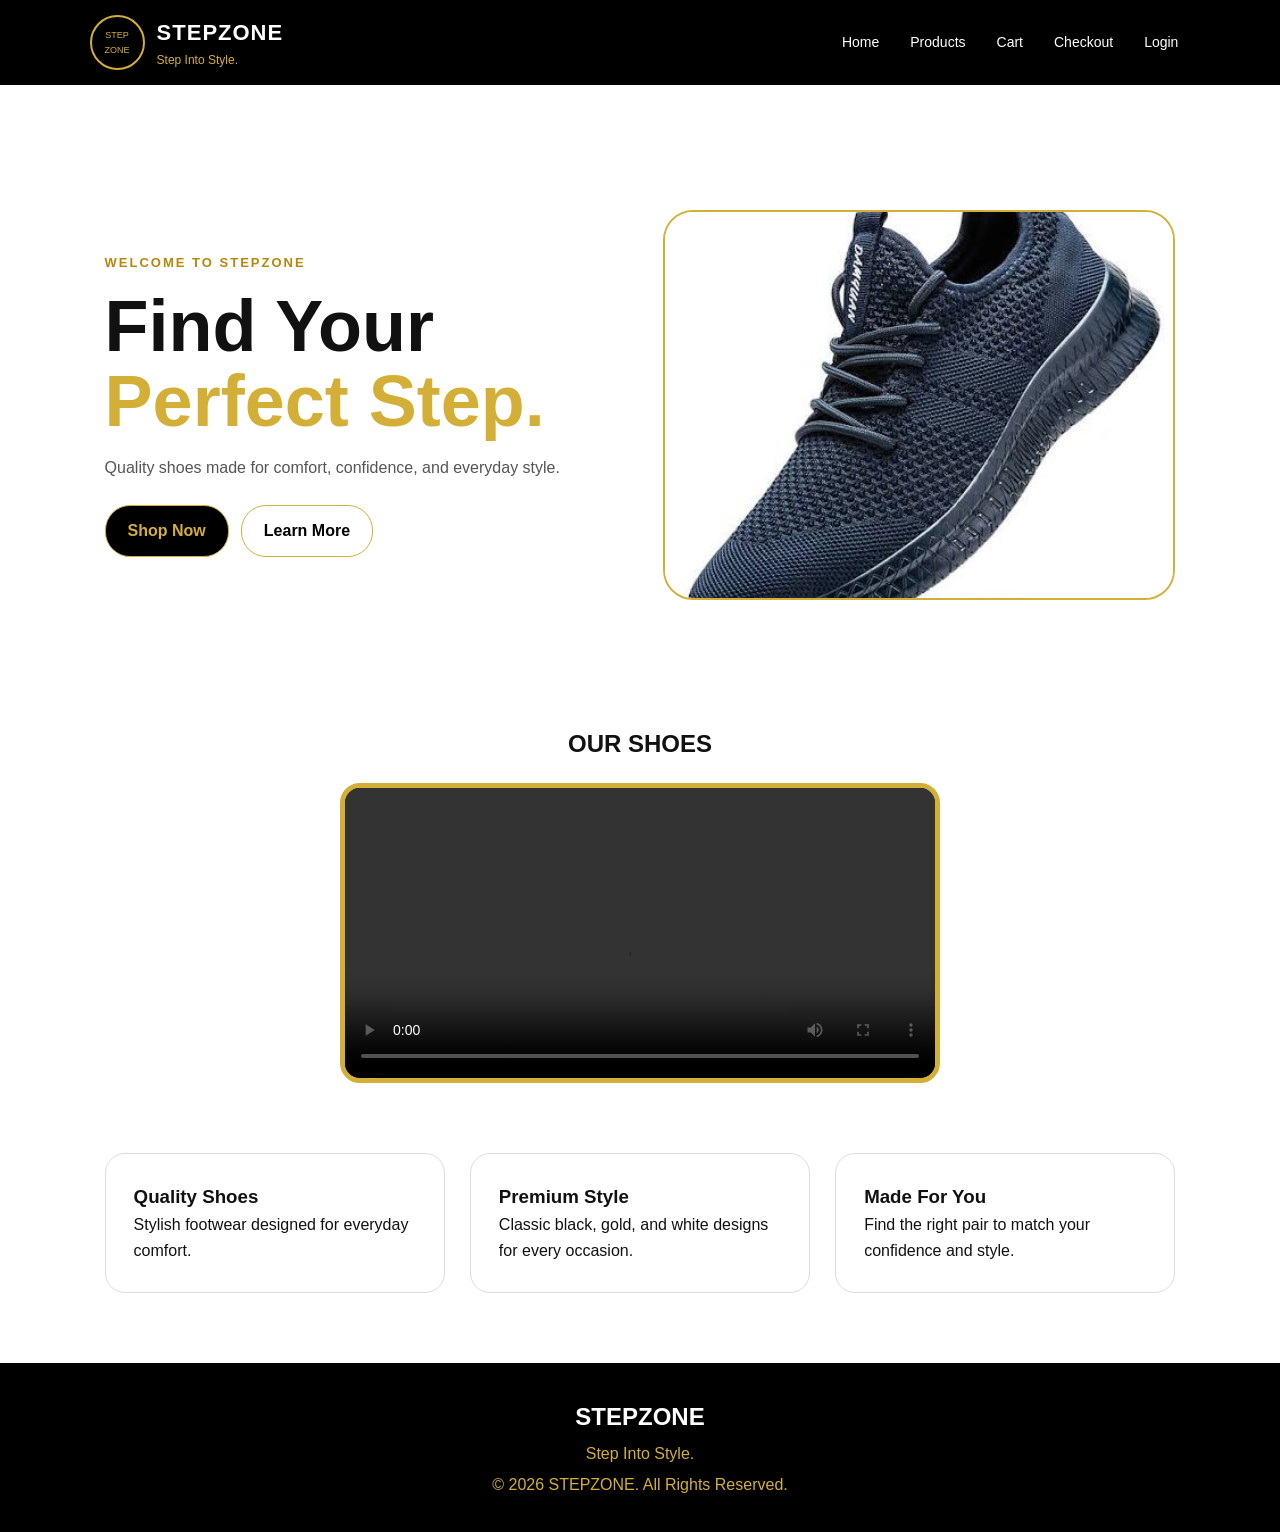
<file: index.html>
<!DOCTYPE html>
<html lang="en">

<head>
    <meta charset="UTF-8">
    <meta name="viewport" content="width=device-width,initial-scale=1.0">
    <title>STEPZONE - Home</title>
    <link rel="stylesheet" href="style.css">
</head>

<body>
    <header class="header">

        <div class="brand">
            <div class="logo">STEP<br>ZONE</div>
            <div>
                <h1>STEPZONE</h1>
                <p>Step Into Style.</p>
            </div>
        </div>
        <nav class="nav">
            <a href="index.html">Home</a><a href="products.html">Products</a>
            <a href="cart.html">Cart</a><a href="checkout.html">Checkout</a>
            <a href="#login">Login</a>
        </nav>
    </header>

    <main>

        <section class="section">
            <div class="hero">
                <div class="hero-text">
                    <p class="eyebrow">WELCOME TO STEPZONE</p>
                    <h2>Find Your <span>Perfect Step.</span></h2>
                    <p>Quality shoes made for comfort, confidence, and everyday style.</p>
                    <div class="buttons"><a href="products.html" class="btn">Shop Now</a>
                        <a href="#about" class="btn light">Learn More</a>
                    </div>
                </div>

                <div class="hero-photo"><img src="shoe2.jpg" alt="Golden Step shoe"></div>
            </div>

            <div class="video-area">
                <h2>OUR SHOES</h2>
                <p></p>

                <div class="video-box"><video controls autoplay loop src="vid.mp4" type="video/mp4"></video></div>
            </div>

            <div id="about" class="cards">
                <div class="info-card">

                    <h3>Quality Shoes</h3>
                    <p>Stylish footwear designed for everyday comfort.</p>
                </div>

                <div class="info-card">
                    <h3>Premium Style</h3>
                    <p>Classic black, gold, and white designs for every occasion.</p>
                </div>

                <div class="info-card">
                    <h3>Made For You</h3>
                    <p>Find the right pair to match your confidence and style.</p>
                </div>
            </div>
        </section>
        <section id="login" class="login-overlay">
            <div class="login-box"><a href="home.html" class="close"></a>
                <p class="eyebrow">WELCOME BACK</p>
                <h2>Login</h2><label>Email</label><input type="email" placeholder="Enter email">
                <label>Password</label><input type="password" placeholder="Enter password">
                <a href="home.html" class="btn login-btn">LOGIN</a>
            </div>
        </section>
    </main>
    <footer>
        <h2>STEPZONE</h2>
        <p>Step Into Style.</p>
        <p>© 2026 STEPZONE. All Rights Reserved.</p>
    </footer>
</body>

</html>
</file>
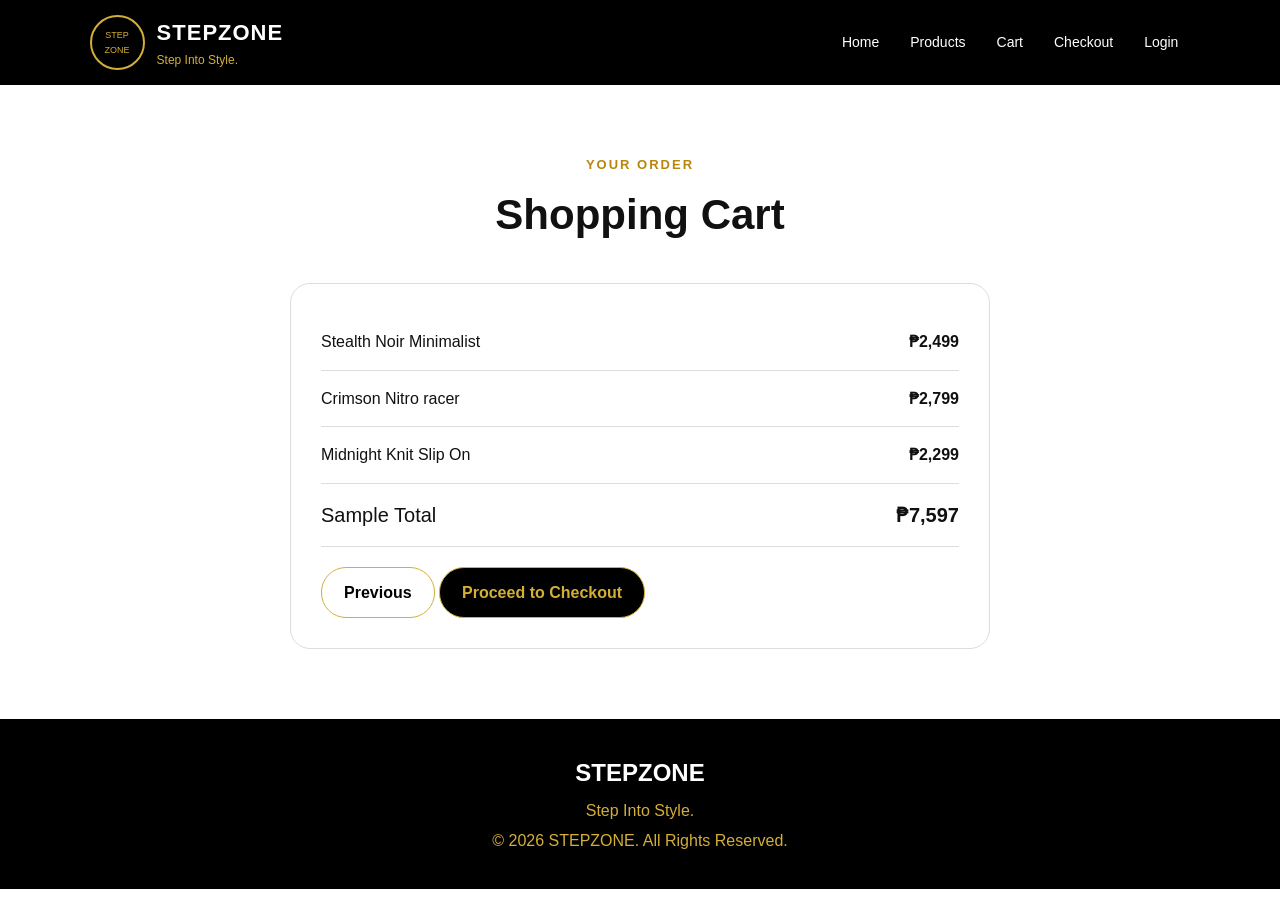
<file: cart.html>
<!DOCTYPE html>
<html lang="en">

<head>
    <meta charset="UTF-8">
    <meta name="viewport" content="width=device-width,initial-scale=1.0">
    <title>Golden Step - Cart</title>
    <link rel="stylesheet" href="style.css">
</head>

<body>
    <header class="header">
        <div class="brand">
            <div class="logo">STEP<br>ZONE</div>
            <div>
                <h1>STEPZONE</h1>
                <p>Step Into Style.</p>
            </div>
        </div>
        <nav class="nav">
            <a href="home.html">Home</a><a href="products.html">Products</a>
            <a href="cart.html">Cart</a><a href="checkout.html">Checkout</a>
            <a href="home.html">Login</a>
        </nav>
    </header>
    <main>
        <section class="section">
            <div class="title">
                <p class="eyebrow">YOUR ORDER</p>
                <h2>Shopping Cart</h2>
            </div>
            <div class="cart-box">
                <div class="cart-item">
                    <span>Stealth Noir Minimalist</span><strong>₱2,499</strong>
                </div>
                <div class="cart-item"><span>Crimson Nitro racer</span><strong>₱2,799</strong></div>
                <div class="cart-item"><span>Midnight Knit Slip On</span><strong>₱2,299</strong></div>
                <div class="total">
                    <span>Sample Total</span><strong>₱7,597</strong>
                </div>
                <a href="products.html" class="btn light">Previous</a>
                <a href="checkout.html" class="btn">Proceed to Checkout</a>
            </div>
        </section>
    </main>
    <footer>
        <h2>STEPZONE</h2>
        <p>Step Into Style.</p>
        <p>© 2026 STEPZONE. All Rights Reserved.</p>
    </footer>
</body>

</html>
</file>
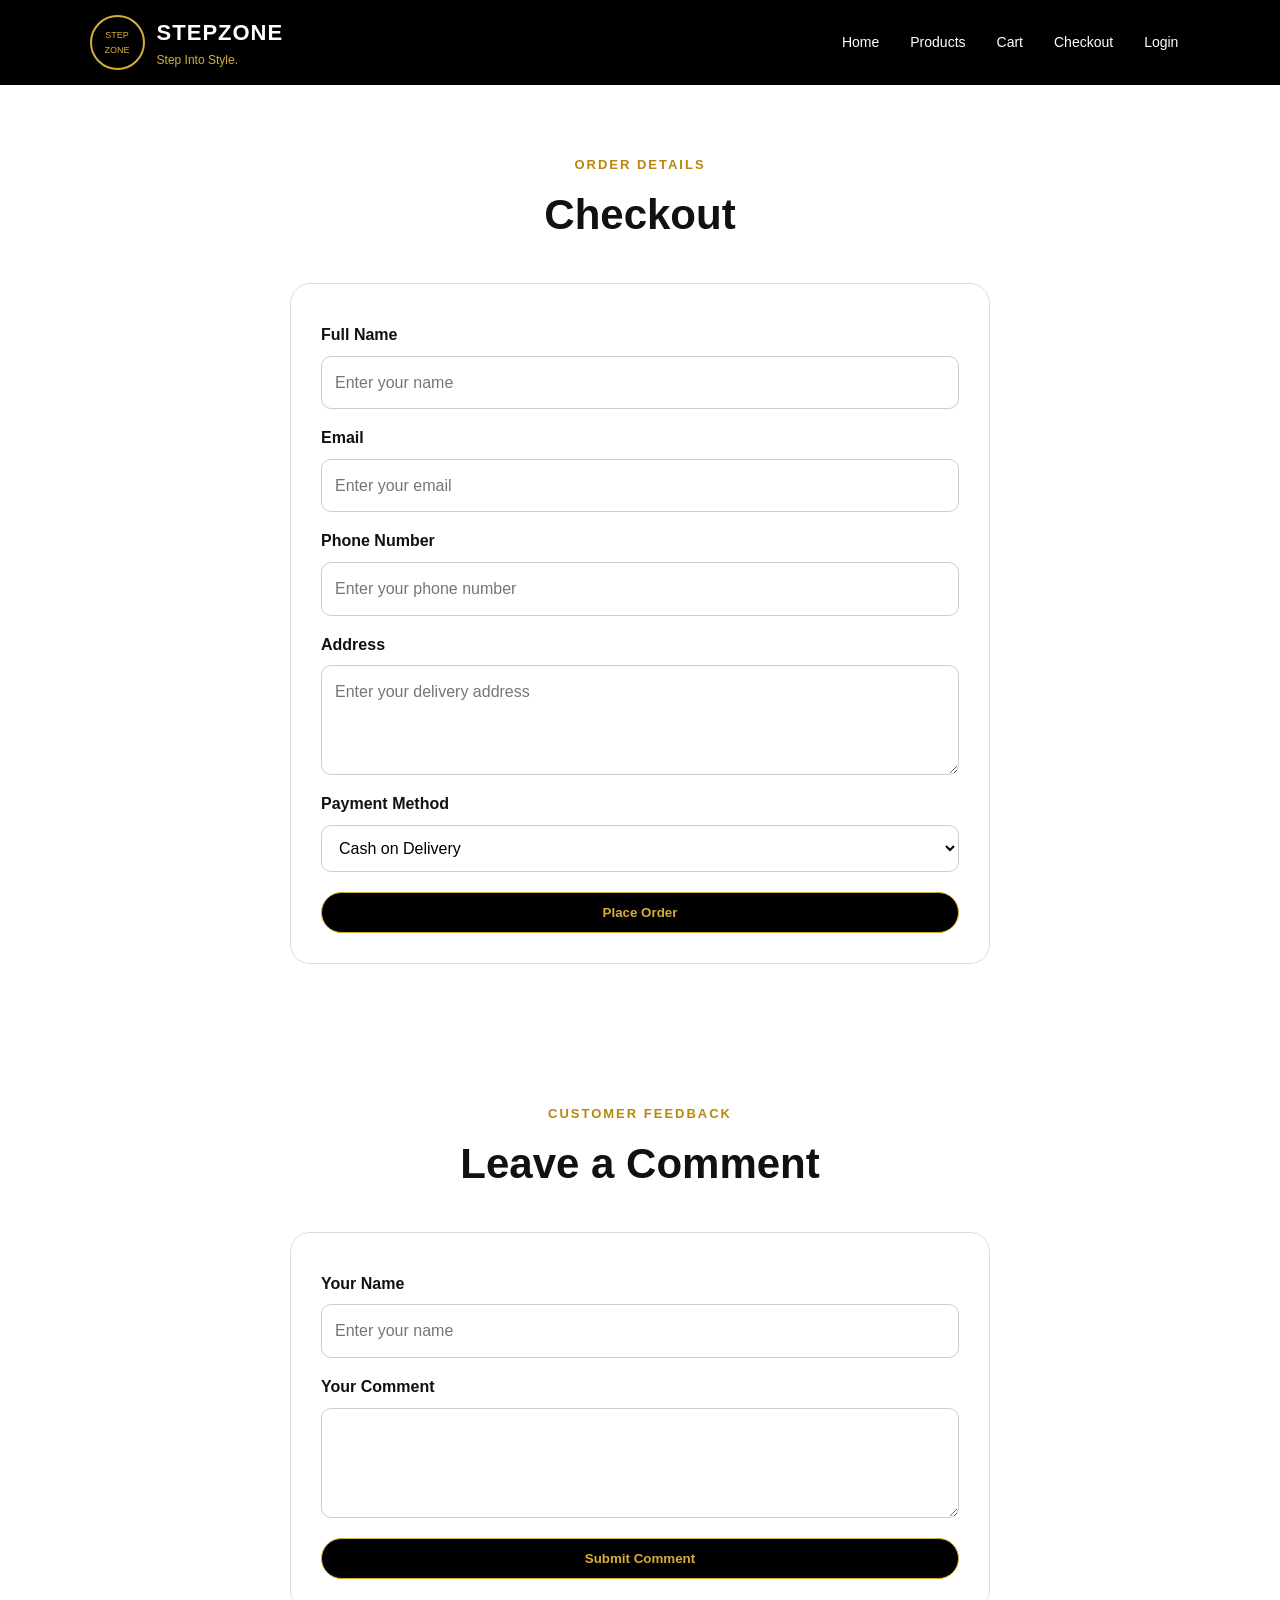
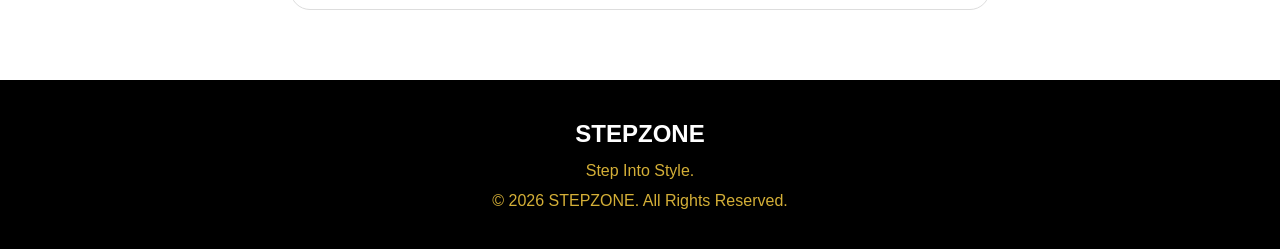
<file: checkout.html>
<!DOCTYPE html>
<html lang="en">

<head>
    <meta charset="UTF-8">
    <meta name="viewport" content="width=device-width,initial-scale=1.0">
    <title>STEPZONE - Checkout</title>
    <link rel="stylesheet" href="style.css">
</head>

<body>
    <header class="header">
        <div class="brand">
            <div class="logo">STEP<br>ZONE</div>
            <div>
                <h1>STEPZONE</h1>
                <p>Step Into Style.</p>
            </div>
        </div>
        <nav class="nav"><a href="home.html">Home</a>
            <a href="products.html">Products</a>
            <a href="cart.html">Cart</a>
            <a href="checkout.html">Checkout</a>
            <a href="home.html#login">Login</a>
        </nav>
    </header>
    <main>
        <section class="section">
            <div class="title">
                <p class="eyebrow">ORDER DETAILS</p>
                <h2>Checkout</h2>
            </div>
            <form class="form-box">
                <label>Full Name</label>
                <input type="text" placeholder="Enter your name" required><label>Email</label>
                <input type="email" placeholder="Enter your email" required><label>Phone Number</label>
                <input type="tel" placeholder="Enter your phone number" required><label>Address</label>
                <textarea placeholder="Enter your delivery address" required></textarea>
                <label>Payment Method</label><select>
                    <option>Cash on Delivery</option>
                    <option>GCash</option>
                    <option>Bank Transfer</option>
                </select>


                <button type="submit" class="btn">Place Order</button>
            </form>
        </section>


        <section class="section">
            <div class="title">
                <p class="eyebrow">CUSTOMER FEEDBACK</p>
                <h2>Leave a Comment</h2>
            </div>
            <form class="form-box">
                <label>Your Name</label><input type="text" placeholder="Enter your name">
                <label>Your Comment</label><textarea placeholder="Write your feedback here...">
            </textarea><button type="submit" class="btn">Submit Comment</button>
            </form>
        </section>
    </main>
    <footer>
        <h2>STEPZONE</h2>
        <p>Step Into Style.</p>
        <p>© 2026 STEPZONE. All Rights Reserved.</p>
    </footer>
</body>

</html>
</file>
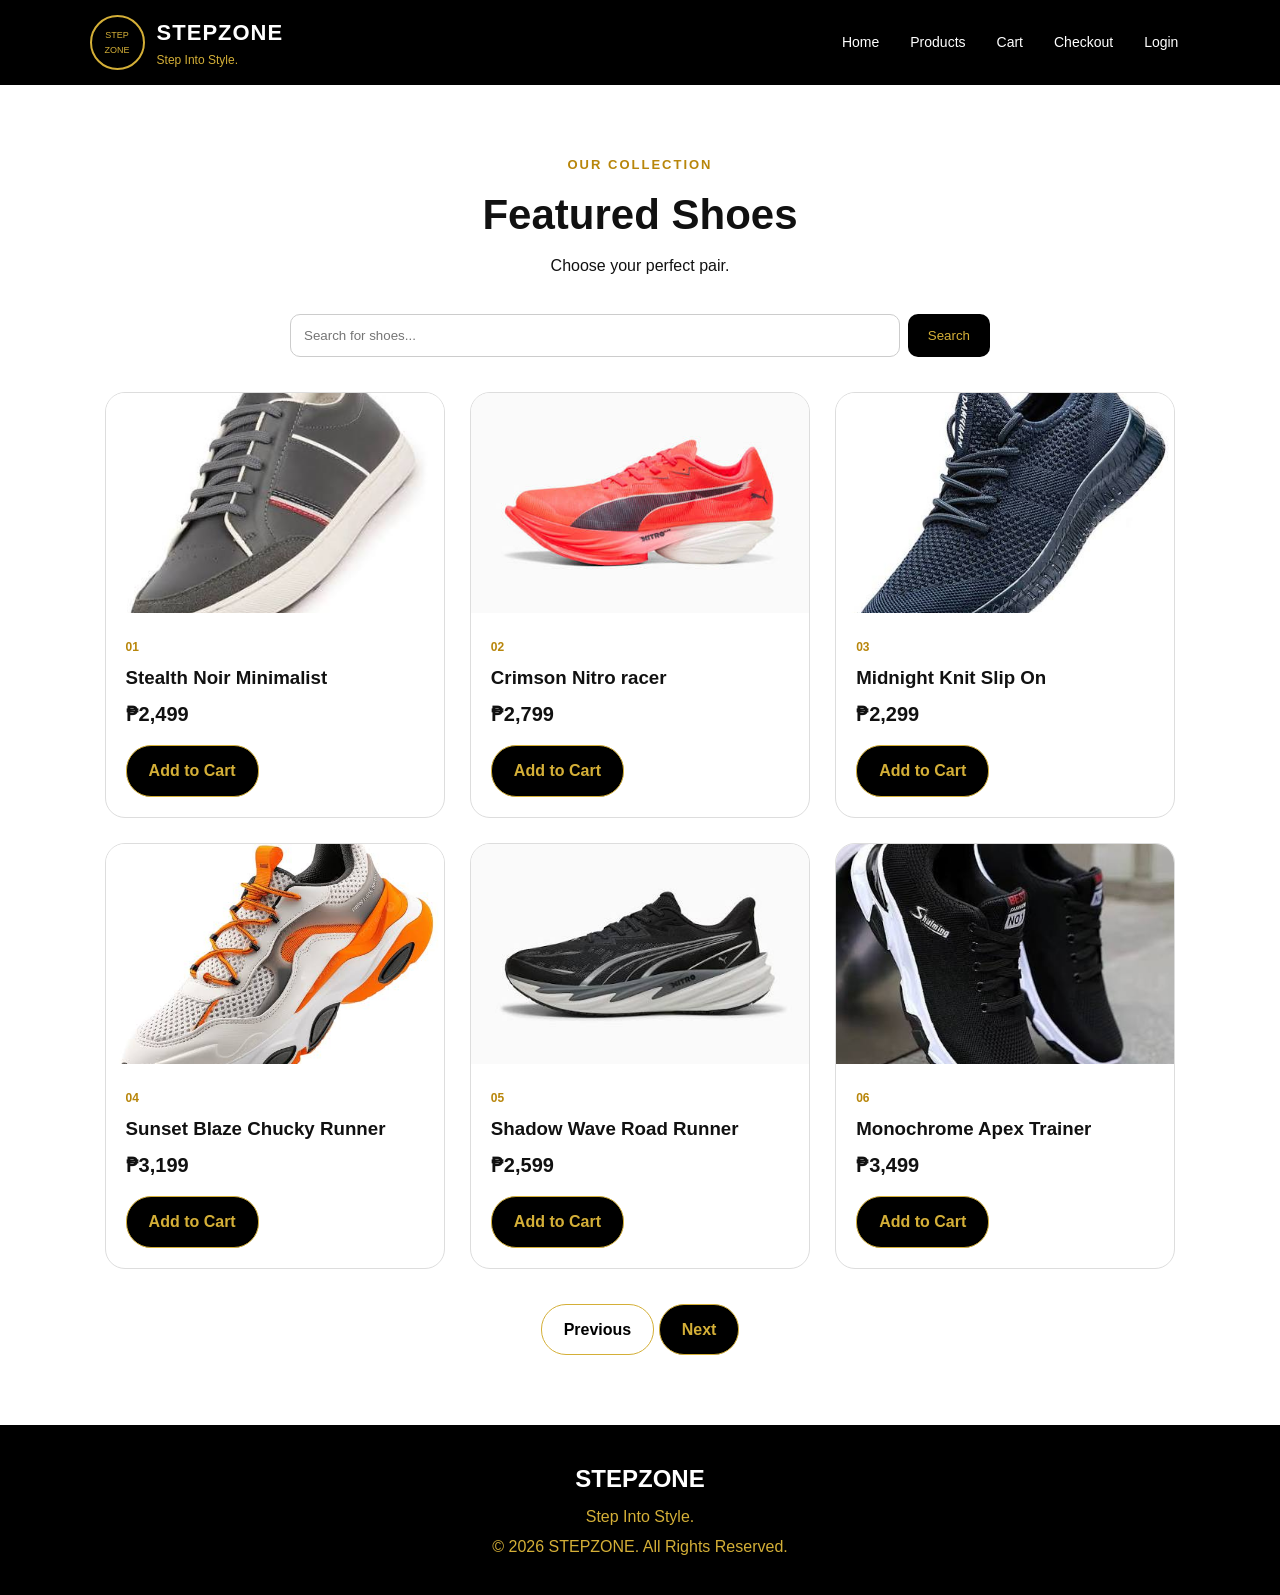
<file: products.html>
<!DOCTYPE html>
<html lang="en">

<head>
    <meta charset="UTF-8">
    <meta name="viewport" content="width=device-width,initial-scale=1.0">
    <title> STEPZONE- Products</title>
    <link rel="stylesheet" href="style.css">
</head>

<body>

    <header class="header">
        <div class="brand">
            <div class="logo">STEP<br>ZONE</div>
            <div>
                <h1>STEPZONE</h1>
                <p>Step Into Style.</p>
            </div>
        </div>
        <nav class="nav">
            <a href="home.html">Home</a><a href="products.html">Products</a>
            <a href="cart.html">Cart</a><a href="checkout.html">Checkout</a>
            <a href="index.html#login">Login</a>
        </nav>
    </header>
    <main>
        <section class="section">
            <div class="title">
                <p class="eyebrow">OUR COLLECTION</p>
                <h2>Featured Shoes</h2>
                <p>Choose your perfect pair.</p>
            </div>
            <div class="search"><input type="search" placeholder="Search for shoes..."><button>Search</button></div>
            <div class="product-grid">
                <article class="product"><img src="shoe.jpg" alt="Golden Runner">
                    <div class="product-info"><span>01</span>
                        <h3>Stealth Noir Minimalist</h3>
                        <p class="price">₱2,499</p><a href="cart.html" class="btn">Add to Cart</a>
                    </div>
                </article>
                <article class="product"><img src="shoe1.jpg" alt="Classic Black">
                    <div class="product-info"><span>02</span>
                        <h3>Crimson Nitro racer</h3>
                        <p class="price">₱2,799</p><a href="cart.html" class="btn">Add to Cart</a>
                    </div>
                </article>
                <article class="product"><img src="shoe2.jpg" alt="Urban White">
                    <div class="product-info"><span>03</span>
                        <h3>Midnight Knit Slip On</h3>
                        <p class="price">₱2,299</p><a href="cart.html" class="btn">Add to Cart</a>
                    </div>
                </article>
                <article class="product"><img src="shoe3.jpg" alt="Royal Gold">
                    <div class="product-info"><span>04</span>
                        <h3>Sunset Blaze Chucky Runner</h3>
                        <p class="price">₱3,199</p><a href="cart.html" class="btn">Add to Cart</a>
                    </div>
                </article>
                <article class="product"><img src="shoe4.jpg" alt="Street Classic">
                    <div class="product-info"><span>05</span>
                        <h3>Shadow Wave Road Runner</h3>
                        <p class="price">₱2,599</p><a href="cart.html" class="btn">Add to Cart</a>
                    </div>
                </article>
                <article class="product"><img src="shoe5.jpg" alt="Premium White">
                    <div class="product-info"><span>06</span>
                        <h3>Monochrome Apex Trainer</h3>
                        <p class="price">₱3,499</p><a href="cart.html" class="btn">Add to Cart</a>
                    </div>
                </article>
            </div>
            <div class="next-prev"><a href="home.html" class="btn light">Previous</a> <a href="cart.html"
                    class="btn">Next</a></div>
        </section>
    </main>
    <footer>
        <h2>STEPZONE</h2>
        <p>Step Into Style.</p>
        <p>© 2026 STEPZONE. All Rights Reserved.</p>
    </footer>
</body>

</html>
</file>
<file: style.css>
* {
    box-sizing: border-box;
    margin: 0;
    padding: 0;
}

html {
    scroll-behavior: smooth;
}

body {
    font-family: Arial, sans-serif;
    background: #fff;
    color: #111;
    line-height: 1.6;
}

.header {
    position: sticky;
    top: 0;
    z-index: 50;
    display: flex;
    justify-content: space-between;
    align-items: center;
    gap: 20px;
    padding: 15px 7%;
    background: #000;
    color: #fff;
}

.brand {
    display: flex;
    align-items: center;
    gap: 12px;
}

.brand h1 {
    font-size: 22px;
    letter-spacing: 1px;
}

.brand p {
    font-size: 12px;
    color: #d4af37;
}

.logo {
    width: 55px;
    height: 55px;
    border: 2px solid #d4af37;
    border-radius: 50%;
    display: flex;
    align-items: center;
    justify-content: center;
    font-size: 9px;
    text-align: center;
    color: #d4af37;
}

.nav {
    display: flex;
    flex-wrap: wrap;
    gap: 7px;
}

.nav a {
    color: #fff;
    text-decoration: none;
    padding: 8px 12px;
    border-radius: 20px;
    font-size: 14px;
}

.nav a:hover {
    background: #d4af37;
    color: #000;
}

.section {
    padding: 70px 7%;
    max-width: 1250px;
    margin: auto;
}

.hero {
    min-height: 500px;
    display: grid;
    grid-template-columns: 1fr 1fr;
    align-items: center;
    gap: 45px;
}

.eyebrow {
    color: #b8860b;
    font-weight: bold;
    letter-spacing: 2px;
    font-size: 13px;
}

.hero h2 {
    font-size: clamp(42px, 6vw, 72px);
    line-height: 1.05;
    margin: 15px 0;
}

.hero h2 span {
    color: #d4af37;
}

.hero-text > p:not(.eyebrow) {
    max-width: 550px;
    color: #555;
}

.buttons {
    display: flex;
    gap: 12px;
    margin-top: 25px;
}

.btn {
    display: inline-block;
    border: 0;
    background: #000;
    color: #d4af37;
    padding: 12px 22px;
    border-radius: 25px;
    text-decoration: none;
    cursor: pointer;
    font-weight: bold;
    border: 1px solid #d4af37;
}

.btn:hover {
    background: #d4af37;
    color: #000;
}

.btn.light {
    background: #fff;
    color: #000;
}

.hero-photo {
    height: 390px;
    border-radius: 30px;
    overflow: hidden;
    background: #eee;
    border: 2px solid #d4af37;
}

.hero-photo img {
    width: 100%;
    height: 100%;
    object-fit: cover;
}

.video-area {
    text-align: center;
    margin: 70px auto;
}

.video-box {
    width: min(600px, 90%);
    height: 300px;
    margin: 20px auto;
    background: #111;
    border: 5px solid #d4af37;
    border-radius: 20px;
    overflow: hidden;
}

.video-box video {
    width: 100%;
    height: 100%;
    object-fit: cover;
}

.cards,
.product-grid {
    display: grid;
    grid-template-columns: repeat(3, 1fr);
    gap: 25px;
}

.info-card,
.product,
.cart-box,
.form-box {
    background: #fff;
    border: 1px solid #ddd;
    border-radius: 20px;
}

.info-card {
    padding: 28px;
}

.title {
    text-align: center;
    margin-bottom: 35px;
}

.title h2 {
    font-size: 42px;
    margin: 5px 0;
}

.search {
    max-width: 700px;
    margin: 0 auto 35px;
    display: flex;
    gap: 8px;
}

.search input {
    flex: 1;
    padding: 13px;
    border: 1px solid #ccc;
    border-radius: 10px;
}

.search button {
    border: 0;
    background: #000;
    color: #d4af37;
    padding: 0 20px;
    border-radius: 10px;
}

.product {
    overflow: hidden;
}

.product img {
    display: block;
    width: 100%;
    height: 220px;
    object-fit: cover;
    background: #eee;
}

.product-info {
    padding: 20px;
}

.product-info span {
    color: #b8860b;
    font-size: 12px;
    font-weight: bold;
}

.product-info h3 {
    margin: 5px 0;
}

.price {
    font-size: 20px;
    font-weight: bold;
    margin-bottom: 15px;
}

.next-prev {
    text-align: center;
    margin-top: 35px;
}

.cart-box,
.form-box {
    max-width: 700px;
    margin: auto;
    padding: 30px;
}

.cart-item,
.total {
    display: flex;
    justify-content: space-between;
    padding: 15px 0;
    border-bottom: 1px solid #ddd;
}

.total {
    font-size: 20px;
    margin-bottom: 20px;
}

.form-box {
    display: flex;
    flex-direction: column;
    gap: 8px;
}

.form-box label {
    font-weight: bold;
    margin-top: 8px;
}

.form-box input,
.form-box textarea,
.form-box select {
    width: 100%;
    padding: 13px;
    border: 1px solid #ccc;
    border-radius: 10px;
    background: white;
    font: inherit;
}

.form-box textarea {
    min-height: 110px;
}

.form-box .btn {
    margin-top: 12px;
}

.login-overlay {
    position: fixed;
    inset: 0;
    z-index: 100;
    background: rgba(0, 0, 0, .8);
    display: none;
    align-items: center;
    justify-content: center;
    padding: 20px;
}

.login-overlay:target {
    display: flex;
}

.login-box {
    position: relative;
    width: min(430px, 100%);
    background: #fff;
    padding: 35px;
    border-radius: 25px;
    border: 3px solid #d4af37;
}

.login-box h2 {
    font-size: 36px;
}

.login-box label {
    display: block;
    margin-top: 18px;
    font-weight: bold;
}

.login-box input {
    width: 100%;
    padding: 13px;
    border: 1px solid #ccc;
    border-radius: 10px;
    margin-top: 5px;
}

.login-btn {
    width: 100%;
    text-align: center;
    margin-top: 22px;
}

.close {
    position: absolute;
    right: 20px;
    top: 10px;
    font-size: 32px;
    text-decoration: none;
    color: #000;
}

footer {
    background: #000;
    color: white;
    text-align: center;
    padding: 35px 20px;
}

footer p {
    color: #d4af37;
    margin-top: 5px;
}

@media (max-width: 850px) {
    .header {
        flex-direction: column;
    }

    .hero {
        grid-template-columns: 1fr;
    }

    .cards,
    .product-grid {
        grid-template-columns: 1fr;
    }

    .section {
        padding: 50px 5%;
    }

    .nav {
        justify-content: center;
    }
}
</file>
